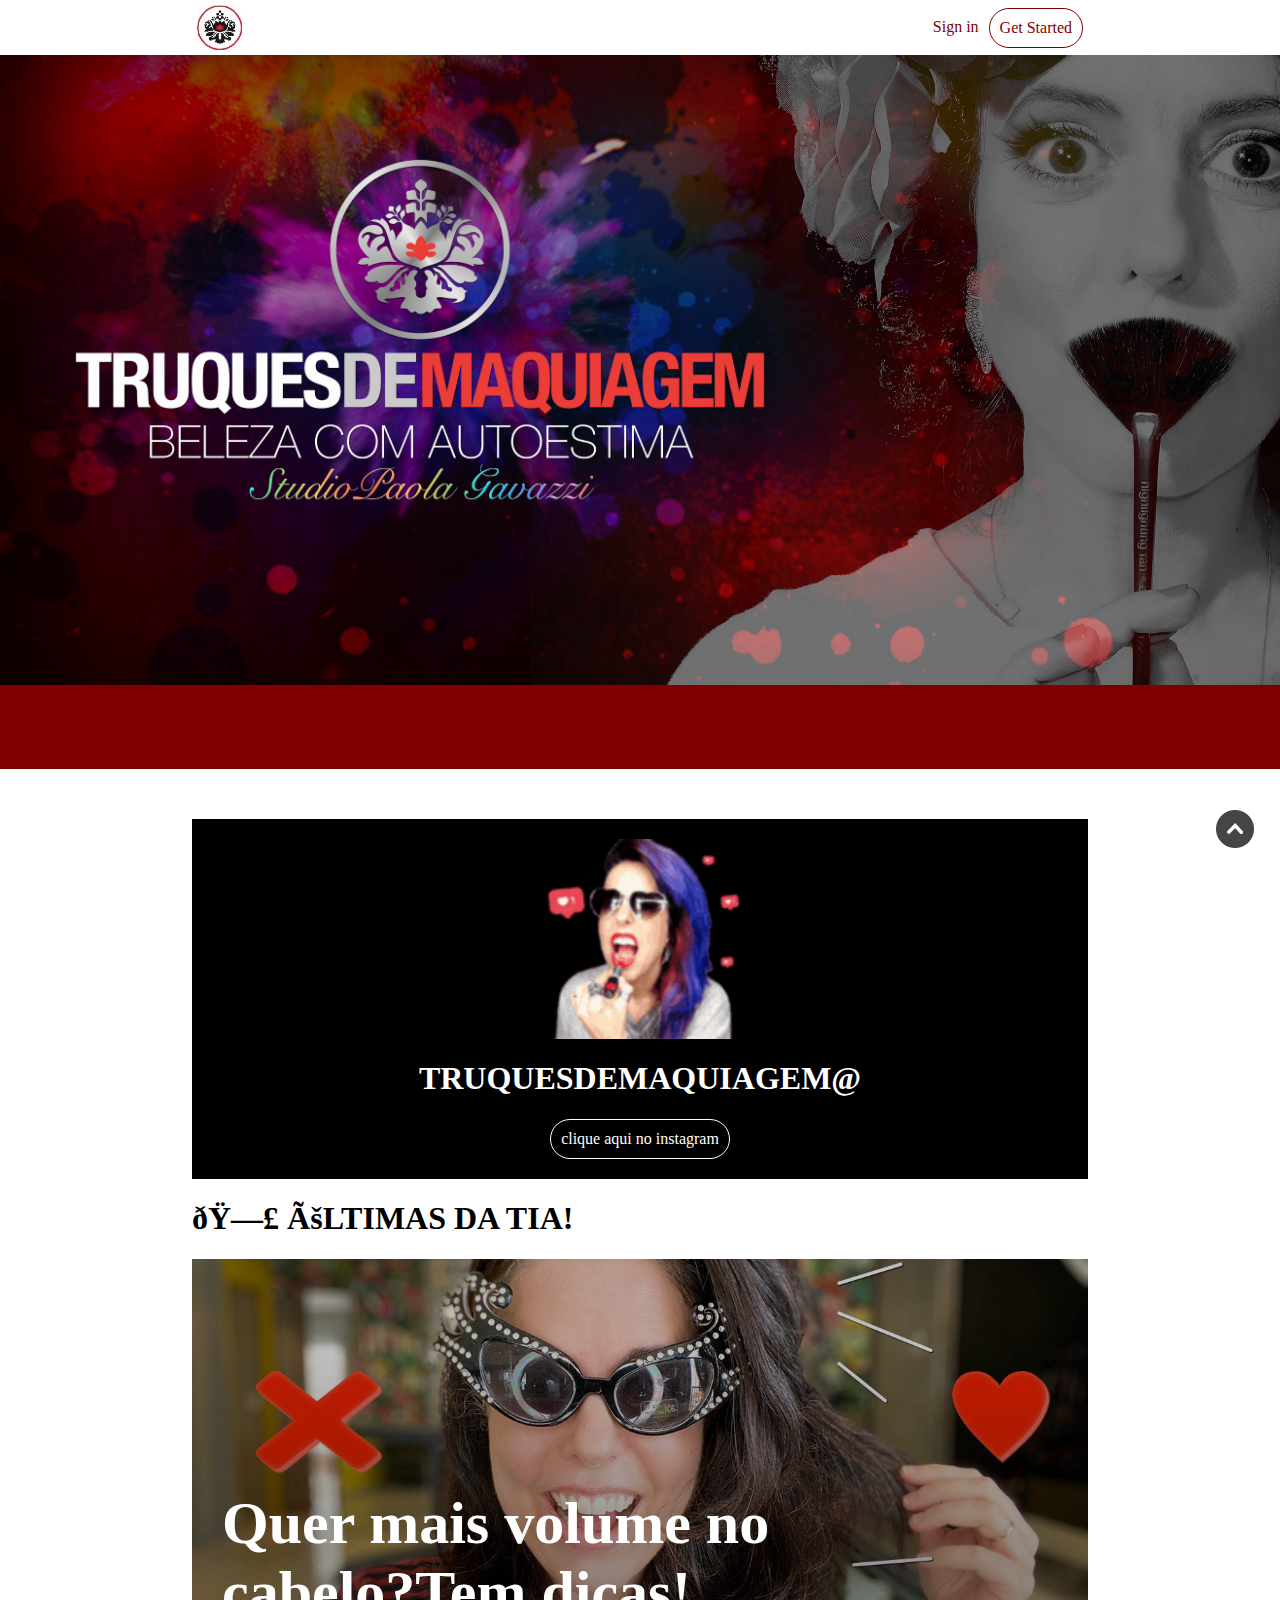
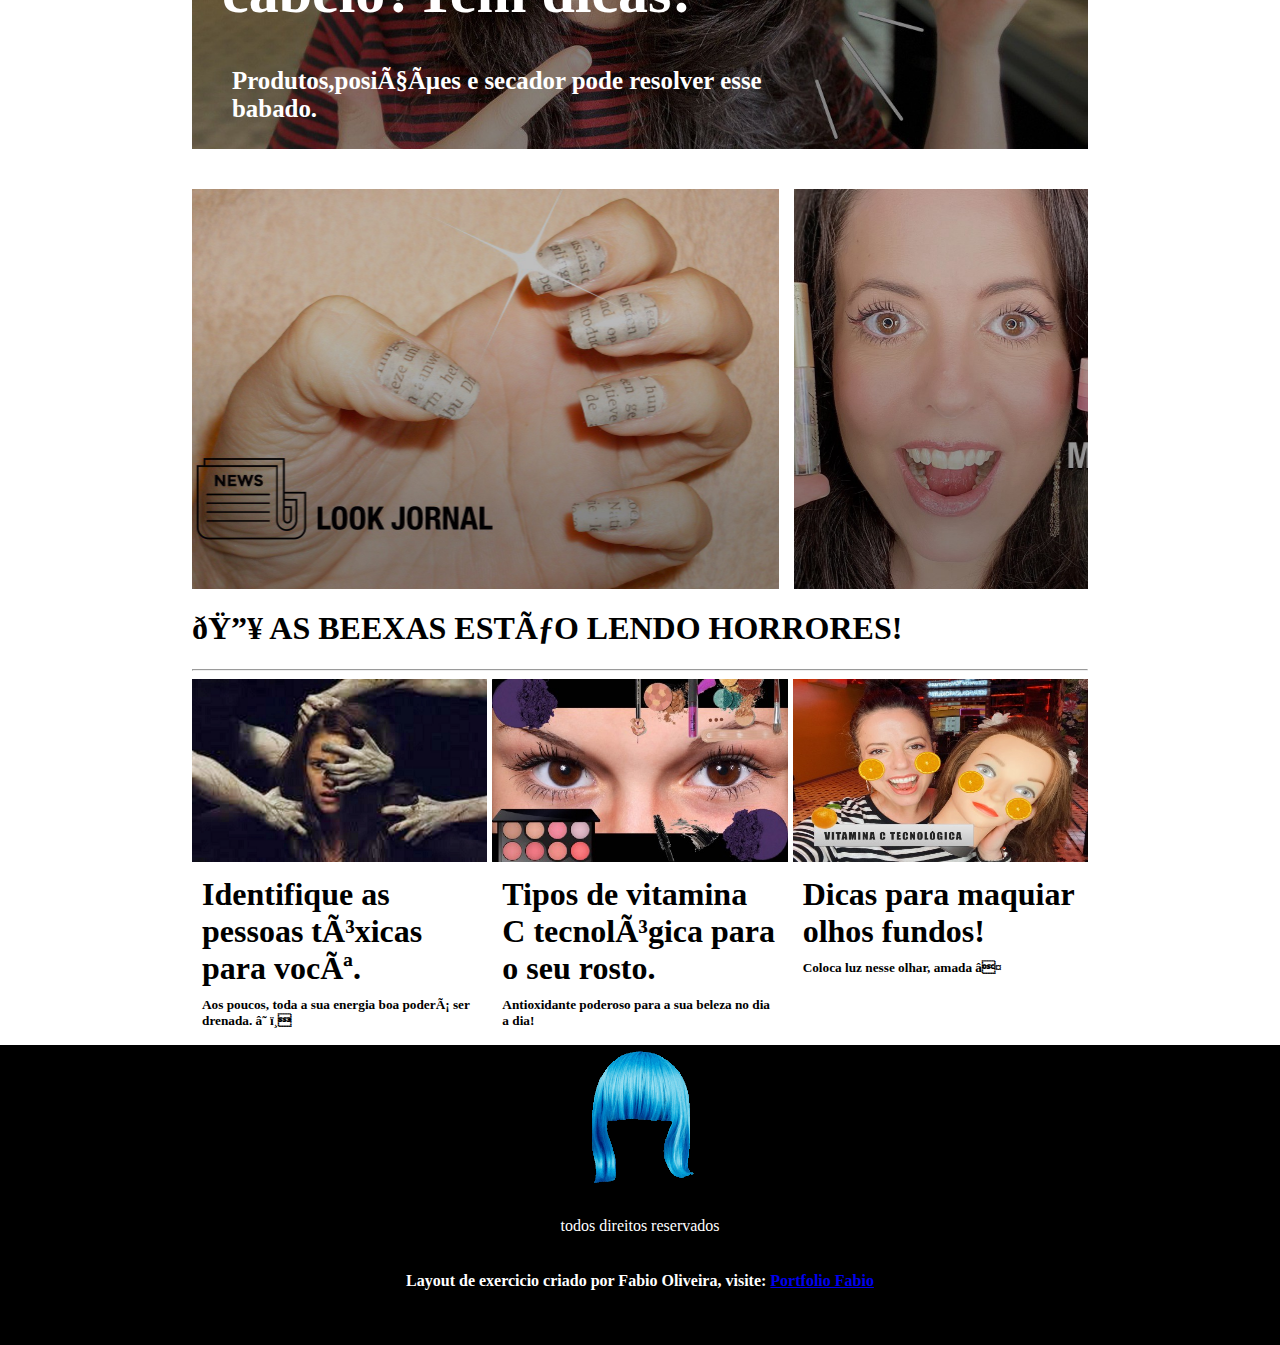
<file: index.html>
<!DOCTYPE html>
    <head>
       <title>Truques de maquiagem</title>
       <meta name="viewport" content="width=device-width,initial-scale=1.0"/>
       <meta charset="mtf-8"/>
       <link rel="stylesheet" href="./assets/css/style.css">
    </head>
    <body>
        <div class="container">
            <nav>
                <img src="./assets/imagem/logo.jpeg"/>
                <div class="nav_left">
                    <div class="login">Sign in</div>
                    <div class="button buttonMorron" > Get Started</div>
                </div>
            </nav>
        </div>
        <section>
           <div class="banner">
               <img class="img" id='texto_banner' src="./assets/imagem/fundo_banner.png">
           </div>
        </section>
        <section class="nav_central">
           <div  class="container nav_efeito e" style="display: flex;justify-content: space-between;">
            <ul>
                <li>MAQUIAGEM</li>
                <li>BELEZA</li>
                <li>CABELO</li>
                <li>VIDEO</li>
                <li>SAUTO</li>
                <li>ESTIMA</li>
                <li>|</li>
                <li>VIDEOS ON DEMAND</li>
            </ul> 
            <ul class="ul_2">
                <li><a href=""><img src="./assets/imagem/insta-removebg-preview (1).png" /></a></li>
                <li><a href=""><img src="./assets/imagem/face-removebg-preview.png"/></a></li>
                <li><a href=""><img src="./assets/imagem/twiter-removebg-preview.png"/></a></li>
                
            </ul>  
           </div>
        </section>   
        <section>
            <div class="container">
                <div class="g1">
                    <img src="./assets/imagem/1_HM7kBv82yH5qeltk-hm_Ig@2x.gif" style="width: 200px;"/>
                    <h1>TRUQUESDEMAQUIAGEM@</h1>
                    <div class="button">clique aqui no instagram</div>
                </div>
                <div>
                    <h1>🗣 ÚLTIMAS DA TIA!</h1>
                </div>
                <div class="g2">
                    <div class="bloco_g2">
                        <h1>Quer mais volume no<br/>cabelo?Tem dicas!</h1>
                        <h5>Produtos,posições e secador pode resolver esse<br/>babado.</h5>
                    </div>
                </div>
                <div class="g3">
                   <div class="box box_g1">

                   </div>
                   <div class="box box_g2">
                       
                   </div>
                       
                </div>
                <h1>🔥 AS BEEXAS ESTÃO LENDO HORRORES!</h1>
                <hr/>
                <div class="g4">
                    <div class="box box_g3">
                      <img src="./assets/imagem/toxica.png"/>
                      <h1>Identifique as pessoas tóxicas para você.</h1>
                      <h5>Aos poucos, toda a sua energia boa poderá ser drenada. ☠️</h5>
                      
                    </div>
                    <div class="box box_g3">
                        <img src="./assets/imagem/olhos.jpeg"/>
                        <h1>Tipos de vitamina C tecnológica para o seu rosto.</h1>
                        <h5>Antioxidante poderoso para a sua beleza no dia a dia!</h5>
                    </div>
                    <div class="box box_g3">
                        <img src="./assets/imagem/vitamina.jpeg"/>
                        <h1>Dicas para maquiar olhos fundos!</h1>
                        <h5>Coloca luz nesse olhar, amada ❤</h5>
                    </div>
                </div>
                </div>
            </div>
        </section> 
        <footer>
            <img src="./assets/imagem/cabelo.gif" />
            <p> todos direitos reservados </p>
            <h4>Layout de exercicio criado por Fabio Oliveira, visite: <a href="https://fabio460.github.io/Portifolio/">Portfolio Fabio</a></h4>
        </footer>

       <div class="topo" onclick="backTop()"><img src="./assets/imagem/top.png"/></div>
        <script src="./assets/javascript/script.js"></script>
    </body>
</html>
</file>
<file: assets/css/style.css>
body{
    margin: 0px;
    padding: 0px;
    box-sizing: border-box;
}
.container{
    width: 70vw;
    margin: auto;
    
}

nav{
    display: flex;
    align-items: center;
    justify-content: space-between;
    padding: 5px;
    
}
.nav_fixed{
    display: flex;
    align-items: center;
    justify-content: space-between;
    padding: 5px;
    position: fixed;
    top: 0;
    left: 0;
    right: 0;
    background-color: white;
    padding: 10px 218px 10px 218px;
    transition: 0.5s;

}

.nav_left{
    display: flex;
    justify-content: end;
    
}

.button{
    padding: 10px;
    border-radius: 20px;
    cursor: pointer;
    border: 1px solid white;
    color: white;
}
.button:hover{
    background-color: maroon;
    color: white;
}
.buttonMorron{
    border: 1px solid maroon;
    color: maroon;
}
.login{
    margin: 10px;
    text-align: center;
    cursor: pointer;
    color: maroon;
}
.banner{
    background-image: url('../imagem/banner_inicial.jpeg');
    background-position: center;
    background-size: cover;
    height:70vh;
    margin: auto;
    
}
.img{
    width: 700px;
    height: 350px;
    margin: 100px;
    margin-left: -1000px;
    transition: 0.4s;
}
.banner_efeito{
    margin-left:70px;
}
.nav_central{
    background-color: maroon;
    color: white;
    margin-bottom: 50px;
}

.e{
    margin-left: -1500px;
    
}
.efeito{
    margin-left:auto;
    transition: 2s;
}

ul{
    display: flex;
    padding: 0px;
    margin: 0px;
    
}
li{
    margin: 30px 20px 20px 0px;
    list-style: none;
    cursor: pointer;
    transition: 0.3s;
    
}
li:hover{
    color: wheat;
}
.ul_2 img{
    width: 30px;
}
.g1{
    background-color: black;
    color: white;
    text-align: center;
    display: flex;
    flex-direction: column;
    align-items: center;
    padding: 20px;
}
.g2{
    background-image: url('../imagem/IiabPiyDg.jpeg');
    background-size: cover;
    background-position: bottom;
    height: 300px;
    color: white;
    padding-top: 190px;
}
.bloco_g2{
    margin: 30px;
    font-size: 30px;
}
.g3{
   display: grid;
   grid-template-columns: 2fr 1fr;
   gap: 15px;
   margin-top: 40px;
}
.g4{
    display: grid;
    grid-template-columns: 1fr 1fr 1fr;
    gap: 5px;
    
 }
.box_g1{
  background-image: url('../imagem/unha.jpeg');
  background-position: center;
  background-size: cover;
  height: 400px;
}
.box_g2{
    background-image: url('../imagem/baton.jpeg');
    background-position: center;
    background-size: cover;
    height: 400px;
}
.box_g3 img{
    width: 100%;
    height: 50%;
}
.box_g3 h1,h5{
    margin: 10px;
}

footer{
    background-color: black;
    color: white;
    display: flex;
    flex-direction: column;
    align-items: center;
    height: 300px;
}

.topo{
    position: fixed;
    top: 90%;
    left: 95vw;
    cursor: pointer;
}

@media (max-width:1090px) {
    
    .container{
        width: 100vw;
        margin:0px;
    }
    .banner{
        height: 33vh;
    }
    .img{
        width: 350px;
        height: 150px;
        margin: 0px;
    }
    .ul_2{
        display: none;
    }
    .g2{
        padding-top: 10px;
    }
    .bloco_g2{
        font-size: 18px;
    }
    .g3{
        display: grid;
        grid-template-columns:1fr;
        
     }
     .g4{
         display: grid;
         grid-template-columns: 1fr;
         gap: 5px;
         
      }
      .nav_fixed{
        display: flex;
        align-items: center;
        justify-content: space-between;
        padding: 5px;
        position: fixed;
        top: 0;
        left: 0;
        right: 0;
        background-color: white;
        transition: 1s;
    }
    ul{
        flex-direction: column;
        align-items: center;
        width: 100vw;
    }
    .e{
        margin-left:0px;
    
    }
    .efeito{
        margin-left:auto;
        transition: 2s;
    }
    .banner .img{
        width: 200px;
        height: 100px;
        margin: 30px 30px;
        transition: 0.4s;
    }
    
    .banner_efeito{
        margin-left:70px;
    }

}
@media (max-width:800px) {
    ul{
        flex-direction: column;
    }
    .e{
        margin-left:auto;
        
    }
    .efeito{
        margin-left:auto;
        
    }
    .img{
        width: 50%;
        height: 40%;
        margin: 50px 0px 0px 20px;
    }
    
}
</file>
